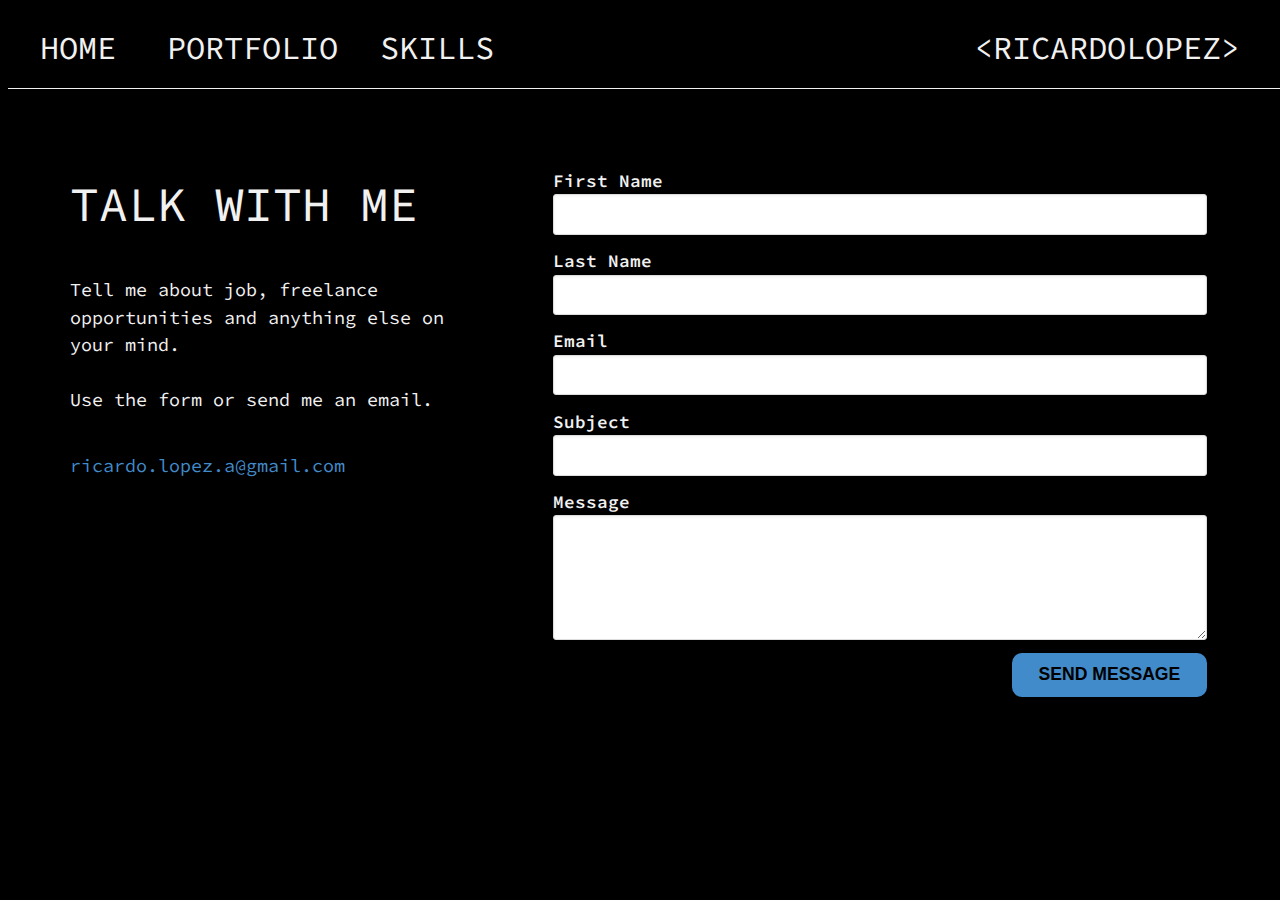
<file: contact.html>
<!DOCTYPE html>
<html>
<head>
  <title></title>
  <meta charset="UTF-8">    
  <link rel="stylesheet" type="text/css" href="https://necolas.github.io/normalize.css/3.0.3/normalize.css">
  <link rel="stylesheet" type="text/css" href="css/main.css">
  <meta name="viewport" content="width=device-width, initial-scale=1">
</head>
<body>
<!-- HEADER -->
  <header>
    <nav>        
      <ul>
        <li id = "index_nav_link"><a href = "index.html">Home</li>
        <li id = "projects_nav_link"><a href = "index.html#projects">Portfolio</a></li>
        <li id = "skills_nav_link"><a href = "index.html#skills">Skills</a></li>
        <li id = "contact_nav_link"><a href = "#contact">&ltricardolopez&gt;</a></li>
      </ul>
    </nav>
  </header>

<!-- CONTACT FORM -->
  <div id = "contact_page_container">
    <div id = "contact_page_myinfo">
      <p class = "sectionTitle">Talk with me</p>
      <p>Tell me about job, freelance opportunities and anything else on your mind.<br><br>Use the form or send me an email.</p><br>
      <a href = "mailto:ricardo.lopez.a@gmail.com" target="_top">ricardo.lopez.a@gmail.com<br></a>
    </div>
    <form id = "contact_form">
      <label>First Name
        <input type = "text">
      
      <label>Last Name
        <input type = "text">
      </label>
      <label>Email
        <input type = "text">
      </label>
      <label>Subject
        <input type = "text">
      </label>
      <label>Message
        <textarea rows="5"></textarea>
      </label>
      <input type = "submit" id = "button" value = "Send Message"></input>
    </form>
  </div>

</body>
</html>
</file>
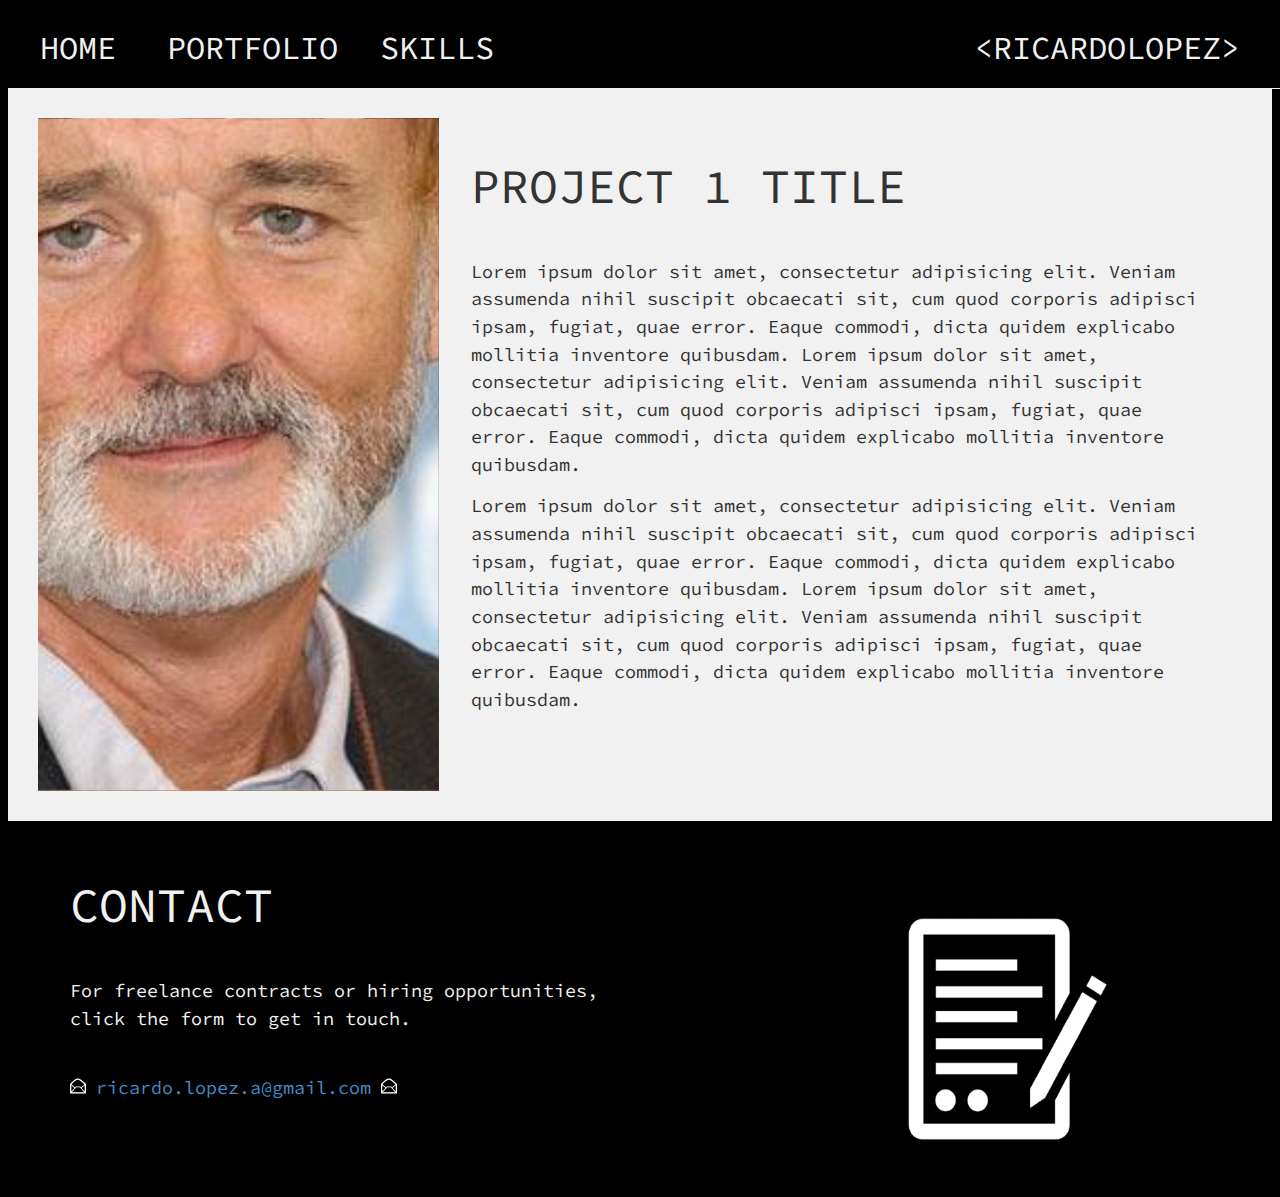
<file: project-1.html>
<!DOCTYPE html>
<html>
<head>
  <title></title>
  <meta charset="UTF-8">    
  <link rel="stylesheet" type="text/css" href="https://necolas.github.io/normalize.css/3.0.3/normalize.css">
  <link rel="stylesheet" type="text/css" href="css/main.css">
  <meta name="viewport" content="width=device-width, initial-scale=1">
</head>
<body>
<!-- HEADER -->
  <header>
    <nav>        
      <ul>
        <li id = "index_nav_link"><a href = "index.html">Home</li>
        <li id = "projects_nav_link"><a href = "index.html#projects">Portfolio</a></li>
        <li id = "skills_nav_link"><a href = "index.html#skills">Skills</a></li>
        <li id = "contact_nav_link"><a href = "contact.html">&ltricardolopez&gt;</a></li>
      </ul>
    </nav>
  </header>

<!-- PROJECT 1 -->
<div class="side-image">
  <div class="images-wrapper"></div>
    <div class="side-image-content">
      <p class = "sectionTitle">Project 1 Title</p>
      <p>
        Lorem ipsum dolor sit amet, consectetur adipisicing elit. Veniam assumenda nihil suscipit obcaecati sit, cum quod corporis adipisci ipsam, fugiat, quae error. Eaque commodi, dicta quidem explicabo mollitia inventore quibusdam.
        Lorem ipsum dolor sit amet, consectetur adipisicing elit. Veniam assumenda nihil suscipit obcaecati sit, cum quod corporis adipisci ipsam, fugiat, quae error. Eaque commodi, dicta quidem explicabo mollitia inventore quibusdam.
      </p>
      <p>
        Lorem ipsum dolor sit amet, consectetur adipisicing elit. Veniam assumenda nihil suscipit obcaecati sit, cum quod corporis adipisci ipsam, fugiat, quae error. Eaque commodi, dicta quidem explicabo mollitia inventore quibusdam.
        Lorem ipsum dolor sit amet, consectetur adipisicing elit. Veniam assumenda nihil suscipit obcaecati sit, cum quod corporis adipisci ipsam, fugiat, quae error. Eaque commodi, dicta quidem explicabo mollitia inventore quibusdam.
      </p>
  </div>
</div>

<!-- FOOTER -->
  <footer id = "contact_footer">
    <div class = "foot1">
    <p class = "sectionTitle">Contact</p>
      <p>For freelance contracts or hiring opportunities, click the form to get in touch.<br><br></p>
      <img id = "mailIcon" src = "images/mail.png">
      <a href = "mailto:ricardo.lopez.a@gmail.com" target="_top"> ricardo.lopez.a@gmail.com</a>
      <img id = "mailIcon" src = "images/mail.png"><br>
    </div>
    <div class = "foot2">
      <a href = "contact.html"><img id = "contactImage" src = "images/form_icon.png">
    </div>
  </footer>


</body>
</html>
</file>
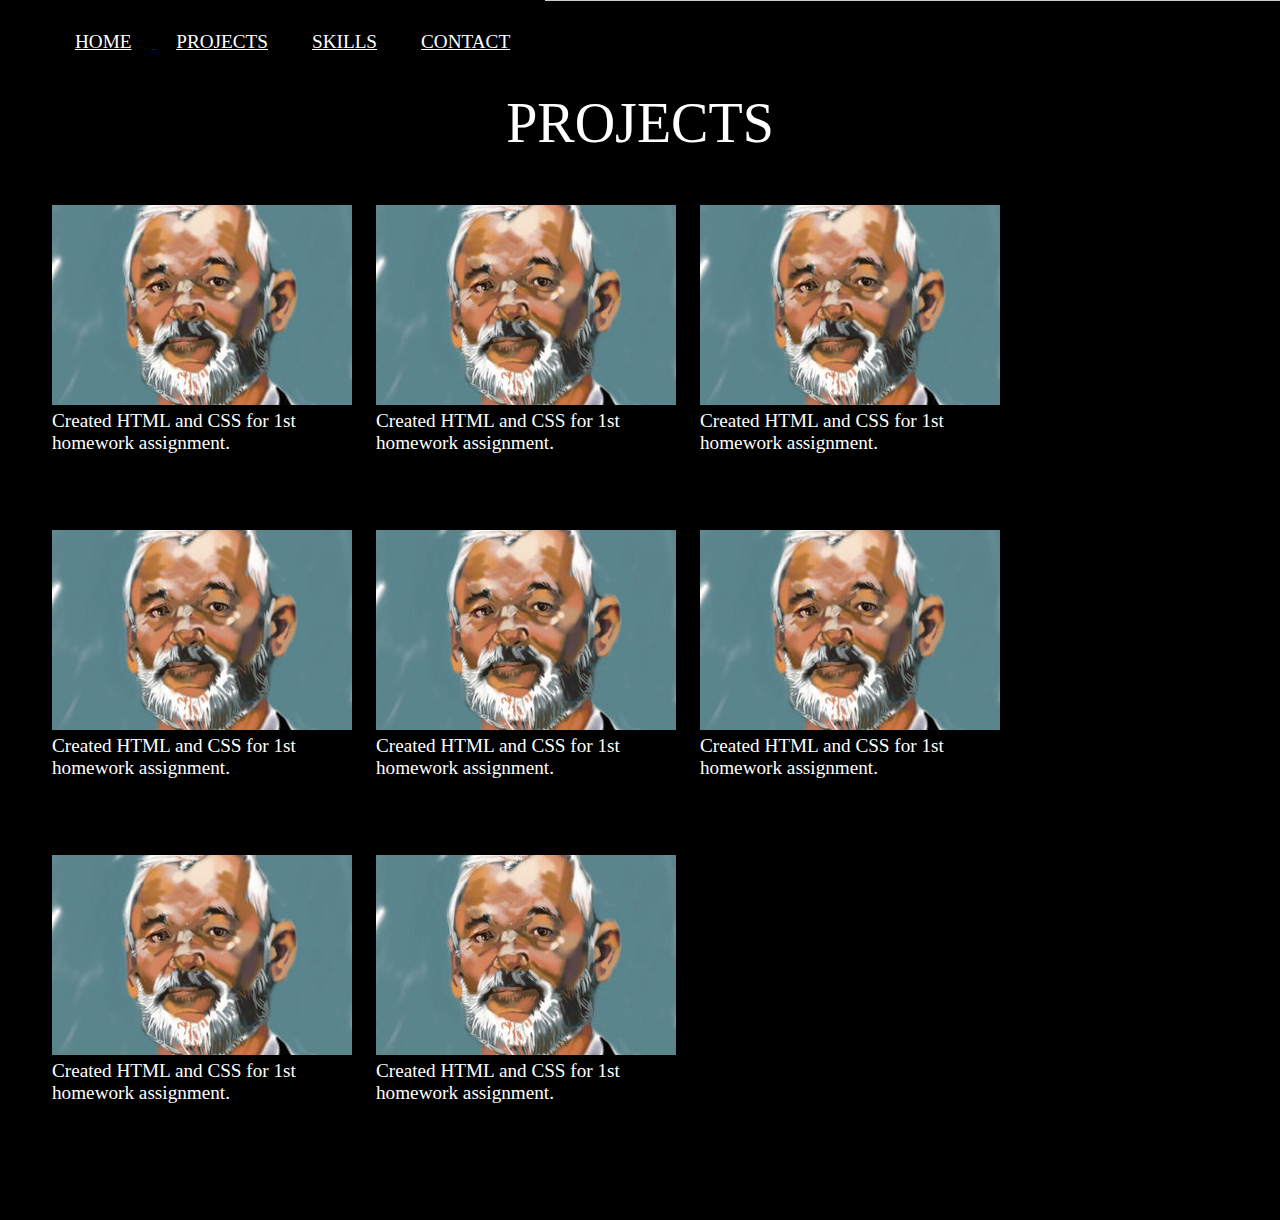
<file: projects.html>
<!DOCTYPE html>
<html>
<head>
  <title></title>
  <meta charset="UTF-8">    
  <link rel="stylesheet" type="text/css" href="https://necolas.github.io/normalize.css/3.0.3/normalize.css">
  <link rel="stylesheet" type="text/css" href="http://minimalcss.com/minimal.css">
  <link rel="stylesheet" type="text/css" href="styles/main.css">
</head>
<body>
  
  <header>
    <nav>        
      <ul>
        <li><a href = "index.html">Home</li>
        <li><a href = "#projects">Projects</a></li>
        <li><a href = "index.html#skills">Skills</a></li>
        <li><a href = "contact.html">Contact</a></li>
      </ul>
    </nav>
  </header>
  
  <article>
    <div id = "projects">
      <p class = "sectionTitle">Projects</p>
        <div class = "portfolioGallery">
          <a href = "#placeholder"><img src = "images/placeholder_billmurray_300x200.jpg"></a>
          <p>Created HTML and CSS for 1st homework assignment.</p>
        </div>
        <div class = "portfolioGallery">
          <a href = "#placeholder"><img src = "images/placeholder_billmurray_300x200.jpg"></a>
          <p>Created HTML and CSS for 1st homework assignment.</p>
        </div>
        <div class = "portfolioGallery">
          <a href = "#placeholder"><img src = "images/placeholder_billmurray_300x200.jpg"></a>
          <p>Created HTML and CSS for 1st homework assignment.</p>
        </div>
        <div class = "portfolioGallery">
          <a href = "#placeholder"><img src = "images/placeholder_billmurray_300x200.jpg"></a>
          <p>Created HTML and CSS for 1st homework assignment.</p>
        </div>
        <div class = "portfolioGallery">
          <a href = "#placeholder"><img src = "images/placeholder_billmurray_300x200.jpg"></a>
          <p>Created HTML and CSS for 1st homework assignment.</p>
        </div>
        <div class = "portfolioGallery">
          <a href = "#placeholder"><img src = "images/placeholder_billmurray_300x200.jpg"></a>
          <p>Created HTML and CSS for 1st homework assignment.</p>
        </div>
        <div class = "portfolioGallery">
          <a href = "#placeholder"><img src = "images/placeholder_billmurray_300x200.jpg"></a>
          <p>Created HTML and CSS for 1st homework assignment.</p>
        </div>
        <div class = "portfolioGallery">
          <a href = "#placeholder"><img src = "images/placeholder_billmurray_300x200.jpg"></a>
          <p>Created HTML and CSS for 1st homework assignment.</p>
        </div>
    </div>
  </article>

</body>
</html>
</file>
<file: css/main.css>
@import url(https://fonts.googleapis.com/css?family=Share+Tech+Mono|Share+Tech|Source+Code+Pro);
html {
  box-sizing: border-box; }

*, *::after, *::before {
  box-sizing: inherit; }

button, [type='button'], [type='reset'], [type='submit'] {
  appearance: none;
  background-color: #1565c0;
  border: 0;
  border-radius: 3px;
  color: #fff;
  cursor: pointer;
  display: inline-block;
  font-family: -apple-system, BlinkMacSystemFont, "Segoe UI", "Roboto", "Oxygen", "Ubuntu", "Cantarell", "Fira Sans", "Droid Sans", "Helvetica Neue", sans-serif;
  font-size: 1em;
  -webkit-font-smoothing: antialiased;
  font-weight: 600;
  line-height: 1;
  padding: 0.75em 1.5em;
  text-decoration: none;
  transition: background-color 150ms ease;
  user-select: none;
  vertical-align: middle;
  white-space: nowrap; }
  button:hover, button:focus, [type='button']:hover, [type='button']:focus, [type='reset']:hover, [type='reset']:focus, [type='submit']:hover, [type='submit']:focus {
    background-color: #11519a;
    color: #fff; }
  button:disabled, [type='button']:disabled, [type='reset']:disabled, [type='submit']:disabled {
    cursor: not-allowed;
    opacity: 0.5; }
    button:disabled:hover, [type='button']:disabled:hover, [type='reset']:disabled:hover, [type='submit']:disabled:hover {
      background-color: #1565c0; }

fieldset {
  background-color: transparent;
  border: 0;
  margin: 0;
  padding: 0; }

legend {
  font-weight: 600;
  margin-bottom: 0.375em;
  padding: 0; }

label {
  display: block;
  font-weight: 600;
  margin-bottom: 0.375em; }

input,
select,
textarea {
  display: block;
  font-family: -apple-system, BlinkMacSystemFont, "Segoe UI", "Roboto", "Oxygen", "Ubuntu", "Cantarell", "Fira Sans", "Droid Sans", "Helvetica Neue", sans-serif;
  font-size: 1em; }

[type='color'], [type='date'], [type='datetime'], [type='datetime-local'], [type='email'], [type='month'], [type='number'], [type='password'], [type='search'], [type='tel'], [type='text'], [type='time'], [type='url'], [type='week'], input:not([type]), textarea,
select[multiple] {
  background-color: #fff;
  border: 1px solid #ddd;
  border-radius: 3px;
  box-shadow: inset 0 1px 3px rgba(0, 0, 0, 0.06);
  box-sizing: border-box;
  margin-bottom: 0.75em;
  padding: 0.5em;
  transition: border-color 150ms ease;
  width: 100%; }
  [type='color']:hover, [type='date']:hover, [type='datetime']:hover, [type='datetime-local']:hover, [type='email']:hover, [type='month']:hover, [type='number']:hover, [type='password']:hover, [type='search']:hover, [type='tel']:hover, [type='text']:hover, [type='time']:hover, [type='url']:hover, [type='week']:hover, input:not([type]):hover, textarea:hover,
  select[multiple]:hover {
    border-color: #b1b1b1; }
  [type='color']:focus, [type='date']:focus, [type='datetime']:focus, [type='datetime-local']:focus, [type='email']:focus, [type='month']:focus, [type='number']:focus, [type='password']:focus, [type='search']:focus, [type='tel']:focus, [type='text']:focus, [type='time']:focus, [type='url']:focus, [type='week']:focus, input:not([type]):focus, textarea:focus,
  select[multiple]:focus {
    border-color: #1565c0;
    box-shadow: inset 0 1px 3px rgba(0, 0, 0, 0.06), 0 0 5px rgba(18, 89, 169, 0.7);
    outline: none; }
  [type='color']:disabled, [type='date']:disabled, [type='datetime']:disabled, [type='datetime-local']:disabled, [type='email']:disabled, [type='month']:disabled, [type='number']:disabled, [type='password']:disabled, [type='search']:disabled, [type='tel']:disabled, [type='text']:disabled, [type='time']:disabled, [type='url']:disabled, [type='week']:disabled, input:not([type]):disabled, textarea:disabled,
  select[multiple]:disabled {
    background-color: #f2f2f2;
    cursor: not-allowed; }
    [type='color']:disabled:hover, [type='date']:disabled:hover, [type='datetime']:disabled:hover, [type='datetime-local']:disabled:hover, [type='email']:disabled:hover, [type='month']:disabled:hover, [type='number']:disabled:hover, [type='password']:disabled:hover, [type='search']:disabled:hover, [type='tel']:disabled:hover, [type='text']:disabled:hover, [type='time']:disabled:hover, [type='url']:disabled:hover, [type='week']:disabled:hover, input:not([type]):disabled:hover, textarea:disabled:hover,
    select[multiple]:disabled:hover {
      border: 1px solid #ddd; }

textarea {
  resize: vertical; }

[type="search"] {
  appearance: none; }

[type="checkbox"],
[type="radio"] {
  display: inline;
  margin-right: 0.375em; }

[type="file"] {
  margin-bottom: 0.75em;
  width: 100%; }

select {
  margin-bottom: 0.75em;
  max-width: 100%;
  width: auto; }

html {
  box-sizing: border-box; }

*,
*::before,
*::after {
  box-sizing: inherit; }

ul,
ol {
  list-style-type: none;
  margin: 0;
  padding: 0; }

dl {
  margin: 0; }

dt {
  font-weight: 600;
  margin: 0; }

dd {
  margin: 0; }

figure {
  margin: 0; }

img,
picture {
  margin: 0;
  max-width: 100%; }

table {
  border-collapse: collapse;
  margin: 0.75em 0;
  table-layout: fixed;
  width: 100%; }

th {
  border-bottom: 1px solid #a6a6a6;
  font-weight: 600;
  padding: 0.75em 0;
  text-align: left; }

td {
  border-bottom: 1px solid #ddd;
  padding: 0.75em 0; }

tr,
td,
th {
  vertical-align: middle; }

body {
  color: #333;
  font-family: -apple-system, BlinkMacSystemFont, "Segoe UI", "Roboto", "Oxygen", "Ubuntu", "Cantarell", "Fira Sans", "Droid Sans", "Helvetica Neue", sans-serif;
  font-size: 1em;
  line-height: 1.5; }

h1,
h2,
h3,
h4,
h5,
h6 {
  font-family: -apple-system, BlinkMacSystemFont, "Segoe UI", "Roboto", "Oxygen", "Ubuntu", "Cantarell", "Fira Sans", "Droid Sans", "Helvetica Neue", sans-serif;
  font-size: 1.25em;
  line-height: 1.2;
  margin: 0 0 0.75em; }

p {
  margin: 0 0 0.75em; }

a {
  color: #1565c0;
  text-decoration: none;
  transition: color 150ms ease; }
  a:active, a:focus, a:hover {
    color: #104c90; }

hr {
  border-bottom: 1px solid #ddd;
  border-left: 0;
  border-right: 0;
  border-top: 0;
  margin: 1.5em 0; }

body {
  background-color: #000;
  color: #F1F1F1;
  font-family: 'Source Code Pro'; }

p, a {
  font-size: 1.15rem; }

header {
  height: 5rem; }
  header nav {
    position: fixed;
    width: 100%;
    z-index: 111;
    max-width: 100%;
    margin-left: auto;
    margin-right: auto;
    padding: 1rem;
    border-bottom-style: solid;
    border-bottom-color: #F1F1F1;
    border-bottom-width: 1px;
    background-color: #000; }
    header nav::after {
      clear: both;
      content: "";
      display: block; }
    header nav ul li {
      list-style: none;
      display: inline;
      padding: 0 1rem; }
    header nav a {
      text-transform: uppercase;
      color: #F1F1F1;
      font-size: 2rem; }
    header nav #contact_nav_link {
      float: right;
      margin-right: 1rem; }

nav ul li a:hover, footer a:hover {
  color: #428bca;
  text-decoration: none; }

#homepage_container #intro {
  padding: 2.35765%;
  background-image: url("../images/comp-grey-background-1920x1280.jpg");
  background-size: cover;
  background-position: 0rem -5rem;
  background-repeat: no-repeat;
  height: 45rem; }
  #homepage_container #intro p {
    margin: 6rem 31rem;
    float: left;
    display: block;
    margin-right: 2.35765%;
    width: 40.29137%;
    font-size: 1.75rem;
    color: #428bca; }
    #homepage_container #intro p:last-child {
      margin-right: 0; }

.sectionTitle {
  font-size: 3rem;
  text-transform: uppercase; }

#projects {
  max-width: 1200px;
  margin-left: auto;
  margin-right: auto;
  padding: 2.35765%;
  height: 52rem;
  padding-top: 5rem; }
  #projects::after {
    clear: both;
    content: "";
    display: block; }
  #projects a {
    text-transform: uppercase;
    color: #428bca;
    font-size: 1.5rem; }
  #projects #moreProjectsLink {
    text-decoration: none;
    float: right;
    margin: 3rem;
    color: #428bca; }
  #projects #moreProjectsLink:hover {
    text-decoration: underline; }

#projects .project_overflow_link {
  position: relative;
  left: 10em; }

.project_overflow_link:hover {
  text-decoration: underline; }

#projects .hover-tile-outer1 {
  float: left;
  display: block;
  margin-right: 2.35765%;
  width: 57.35098%;
  margin-right: 0;
  background: url("../images/placeholder_billmurray_460x300.jpg");
  background-position: top;
  background-size: cover; }
  #projects .hover-tile-outer1:last-child {
    margin-right: 0; }
  #projects .hover-tile-outer1 .project_overflow_link {
    position: relative;
    left: 18em; }

#projects .hover-tile-outer2 {
  float: left;
  display: block;
  margin-right: 2.35765%;
  width: 40.29137%;
  background: url("../images/placeholder_billmurray_300x200.jpg");
  background-position: top;
  background-size: cover; }
  #projects .hover-tile-outer2:last-child {
    margin-right: 0; }

#projects .hover-tile-outer3 {
  float: left;
  display: block;
  margin-right: 2.35765%;
  width: 40.29137%;
  margin-right: 0;
  background: url("../images/placeholder_billmurray_300x200.jpg");
  background-position: top;
  background-size: cover; }
  #projects .hover-tile-outer3:last-child {
    margin-right: 0; }

#projects .hover-tile-outer4 {
  float: left;
  display: block;
  margin-right: 2.35765%;
  width: 57.35098%;
  background: url("../images/placeholder_billmurray_460x300.jpg");
  background-position: top;
  background-size: cover; }
  #projects .hover-tile-outer4:last-child {
    margin-right: 0; }
  #projects .hover-tile-outer4 .project_overflow_link {
    position: relative;
    left: 18em; }

.hover-tile-outer {
  border: 1px solid #ddd;
  height: 15em;
  margin-bottom: 1.5; }
  @media screen and (min-width: 600px) {
    .hover-tile-outer {
      width: 40%; } }
  .hover-tile-outer .hover-tile-container {
    height: 15em;
    overflow: hidden; }
  .hover-tile-outer .hover-tile-container:hover > .hover-tile {
    transform: translate(0, -100%); }
  .hover-tile-outer .hover-tile {
    transition-duration: .75s;
    transition-timing-function: ease-in-out;
    background: inherit;
    color: white;
    height: inherit;
    overflow: hidden;
    padding: 1.5em; }
  .hover-tile-outer .hover-tile-hidden {
    background: rgba(0, 0, 0, 0.5); }
    .hover-tile-outer .hover-tile-hidden p {
      color: rgba(255, 255, 255, 0.7);
      line-height: 1.5; }
    .hover-tile-outer .hover-tile-hidden h4 {
      margin: 0 0 0.5em 0; }

#skills {
  clear: both;
  color: #000;
  background-color: #F1F1F1;
  padding: 3rem 8rem;
  padding-top: 5rem; }
  #skills img {
    height: 130px; }
  #skills .languageGallery1 {
    display: block;
    padding: 2.35765%; }
    #skills .languageGallery1::after {
      clear: both;
      content: "";
      display: block; }
    #skills .languageGallery1 #img1 {
      float: left;
      display: block;
      margin-right: 2.35765%;
      width: 10.43705%;
      margin-left: 10.23577%; }
      #skills .languageGallery1 #img1:last-child {
        margin-right: 0; }
    #skills .languageGallery1 #img2 {
      float: left;
      display: block;
      margin-right: 2.35765%;
      width: 10.43705%;
      margin-left: 10.23577%; }
      #skills .languageGallery1 #img2:last-child {
        margin-right: 0; }
    #skills .languageGallery1 #img3 {
      float: left;
      display: block;
      margin-right: 2.35765%;
      width: 10.43705%;
      margin-left: 10.23577%; }
      #skills .languageGallery1 #img3:last-child {
        margin-right: 0; }
    #skills .languageGallery1 #img4 {
      float: left;
      display: block;
      margin-right: 2.35765%;
      width: 10.43705%;
      margin-left: 10.23577%; }
      #skills .languageGallery1 #img4:last-child {
        margin-right: 0; }
  #skills .languageGallery2 {
    display: block;
    padding: 2.35765%; }
    #skills .languageGallery2::after {
      clear: both;
      content: "";
      display: block; }
    #skills .languageGallery2 #img5 {
      float: left;
      display: block;
      margin-right: 2.35765%;
      width: 10.43705%;
      margin-left: 21.32451%; }
      #skills .languageGallery2 #img5:last-child {
        margin-right: 0; }
    #skills .languageGallery2 #img6 {
      float: left;
      display: block;
      margin-right: 2.35765%;
      width: 10.43705%;
      margin-left: 9.80927%; }
      #skills .languageGallery2 #img6:last-child {
        margin-right: 0; }
    #skills .languageGallery2 #img7 {
      float: left;
      display: block;
      margin-right: 2.35765%;
      width: 10.43705%;
      margin-left: 11.94173%; }
      #skills .languageGallery2 #img7:last-child {
        margin-right: 0; }

#contact_footer {
  height: 23rem;
  max-width: 1200px;
  margin-left: auto;
  margin-right: auto;
  padding: 2.35765%;
  padding-top: 3rem; }
  #contact_footer::after {
    clear: both;
    content: "";
    display: block; }
  #contact_footer a {
    color: #428bca;
    text-decoration: none; }
  #contact_footer a:hover {
    text-decoration: underline; }
  #contact_footer #mailIcon {
    height: 1rem;
    width: 1rem; }
  #contact_footer #contactImage {
    height: 14rem;
    width: 13rem;
    float: right; }
  #contact_footer .foot1 {
    float: left;
    display: block;
    margin-right: 2.35765%;
    width: 48.82117%; }
    #contact_footer .foot1:last-child {
      margin-right: 0; }
  #contact_footer .foot2 {
    float: left;
    display: block;
    margin-right: 2.35765%;
    width: 40.29137%;
    margin: 3rem 0 0; }
    #contact_footer .foot2:last-child {
      margin-right: 0; }

#contact_page_container {
  max-width: 1200px;
  margin-left: auto;
  margin-right: auto;
  padding: 2.35765%;
  color: #F1F1F1;
  padding-top: 5rem; }
  #contact_page_container::after {
    clear: both;
    content: "";
    display: block; }
  #contact_page_container #contact_page_myinfo {
    float: left;
    display: block;
    margin-right: 5.85151%;
    width: 36.4891%; }
    #contact_page_container #contact_page_myinfo:last-child {
      margin-right: 0; }
    #contact_page_container #contact_page_myinfo a {
      color: #428bca; }
    #contact_page_container #contact_page_myinfo a:hover {
      color: #428bca;
      text-decoration: underline; }
  #contact_page_container #contact_form {
    float: left;
    display: block;
    margin-right: 2.35765%;
    width: 57.35098%;
    font-size: 1.1rem; }
    #contact_page_container #contact_form:last-child {
      margin-right: 0; }
    #contact_page_container #contact_form input, #contact_page_container #contact_form textarea {
      color: #000; }
    #contact_page_container #contact_form #button {
      border-radius: 10px;
      text-transform: uppercase;
      background-color: #428bca;
      color: #000;
      float: right; }

.side-image {
  padding: 2.35765%;
  background: #F1F1F1; }
  @media screen and (min-width: 900px) {
    .side-image {
      display: table;
      width: 100%;
      table-layout: fixed; } }
  .side-image .images-wrapper {
    background-image: url("../images/placeholder_billmurray_460x300.jpg");
    background-color: #B5EBEB;
    background-size: cover;
    border-bottom: 1px solid rgba(38, 74, 38, 0.2);
    display: block;
    min-height: 12em;
    padding: 3em; }
    @media screen and (min-width: 900px) {
      .side-image .images-wrapper {
        display: table-cell;
        width: 33.33333%;
        background-position: bottom;
        background-size: cover;
        border-right: 1px solid rgba(38, 74, 38, 0.2); } }
  .side-image .side-image-content {
    display: table-cell;
    width: 100%;
    padding: 1em 1em 4em 1em; }
    @media screen and (min-width: 900px) {
      .side-image .side-image-content {
        display: table-cell;
        width: 66.66667%;
        padding: 2em 2em 4em 2em; } }
    .side-image .side-image-content p {
      color: #333; }

/*# sourceMappingURL=main.css.map */
</file>
<file: styles/main.css>
body {
  width: auto;
  margin: 0 auto;
  background-color: #000;
}

header {
  position: fixed; 
  z-index: 1;
  padding: 15px;
  text-align: right;
  background-color: black;
}

p, a {
  font-size: 1.2em;
  margin: 0;
  padding: 0;
}

nav ul li {
  list-style: none;
  display: inline;
  padding: 0 20px;
}

nav ul li a, #projects a {
  text-transform: uppercase;
  color: #fff;
}

#contact a {
  color: #fff; 
  text-decoration: underline;
}

#projects #moreProjectsLink {
  text-decoration: underline;
  float: right;
  margin: 0 100px;
}

#projects a:hover, #contact a:hover {
  color: red;
  text-decoration: underline;
}

nav ul li a:hover, footer a:hover {
  color: red;
  text-decoration: none;
}

nav ul li a:focus, footer a:focus, #projects a:focus {
  text-decoration: none;
}

#projects a:focus {
  text-decoration: underline;
}

#intro {
  text-align: left;
  background-color: #fff; 
  background-image: url('images/prog.png'); 
  background-size: 48%;
  background-position: 600px;
  background-repeat: no-repeat;
  height: 785px;
}

#intro p {
  width: 33%;
  position: relative;
  bottom: 285px;
  left: 75px;
  font-size: 1.55em;
}

#intro #myName {
  font-size: 6.5em;
  width: 50%;
  position: relative;
  top: 700px;
  left: 725px;
}

#intro img {
  height: 400px;
  width: 430px;
  position: relative;
  top: 366px;
  left: -60px;
}


#intro p .lineBreak {
  line-height: 1.5; 
}

.sectionTitle {
  font-size: 3.5em;
  color: white;
  text-align: center;
  text-transform: uppercase;
  margin: 50px 0;
}

#projects {
  height: 185px;
}


#projects, #skills, #contact {
  color: #fff;
  padding: 40px;
  background-color: black;
  border-top: 1px solid #ccc;
}

#projects {
  content: "";
  display: table;
  clear: both;
}

.portfolioGallery {
  float: left;
  margin: 0 1% 70px 1%;
}

.portfolioGallery p {
  width: 300px;
  height: 50px;
}

#skills {
  clear: both;
  height: 785px;
}

#skills .languageGallery {
  margin: 0 100px;
  height: 400px;
}

#skills .languageGallery img {
  height: 125px;
  width: 125px;
  margin: 30px;
}

#skills .languageGallery #img2 {
  position: relative;
  top: 175px;
  margin: 0 10px;
}

#skills .languageGallery #img3 {
  position: relative;
  margin: 0 10px;
}

#skills .languageGallery #img4 {
  position: relative;
  top: 175px;
  margin: 0 10px;
}

#skills .languageGallery #img5 {
  position: relative;
  margin: 0 10px;
}

#skills .languageGallery #img6 {
  position: relative;
  top: 175px;
  margin: 0 10px;
}

#skills .languageGallery #img7 {
  position: relative;
  margin: 0 10px;
}

footer {
  font-size: 1em;
  text-align: center;
  clear: both;
}

footer a {
  color: #fff;
}

footer #mailIcon {
  height: 1em;
  width: 1em;
}

#contactImage {
  height: 175px;
  width: 150px;
  float: right;
  position: relative;
  bottom: 155px;
  margin-bottom: -75px;
}

#contactPageContainer {
  width: auto;
  margin: 100px 200px;
}

#contact form {
  margin: auto;
  position: relative;
  left: 300px;
  top: -60px;
  font-size: 1.2em;
  width: 550px;
  height: 450px;
}

#contact form input {
  position: relative;
  color: #000;
  width: 300px;
}

#contact #messageInput {
  width: 300px;
  height: 200px;
}

#contact form button {
  border-radius: 19px;
  text-transform: uppercase;
  background-color: #fff;
  color: #000;
  position: relative;
  left: 257px;
  top: 10px;
}
</file>
